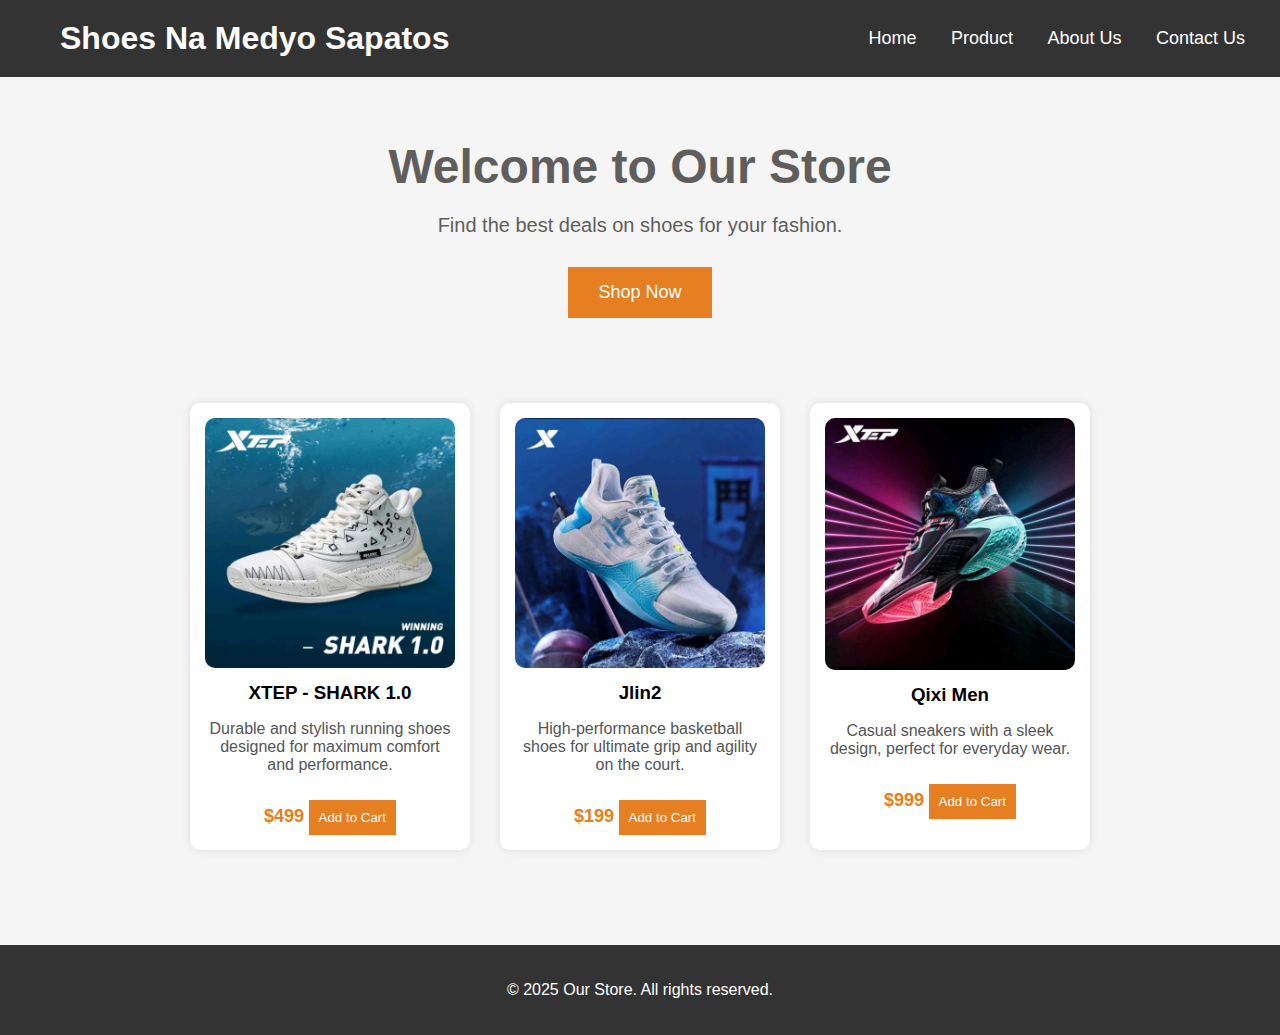
<file: index.html>
<!DOCTYPE html>
<html lang="en">
  <head>
    <meta charset="UTF-8" />
    <meta name="viewport" content="width=device-width, initial-scale=1.0" />
    <link rel="stylesheet" href="index.css" />
    <title>Document</title>
  </head>
  <body>
    <!-- navigation -->
    <div class="navbar">
      <h1>Shoes Na Medyo Sapatos</h1>
      <div class="link">
        <a href="index.html">home</a>
        <a href="product.html">product</a>
        <a href="about.html">about us</a>
        <a href="contact.html">contact us</a>
      </div>
    </div>

    <!-- Hero Section -->
    <div class="hero">
      <h1>Welcome to Our Store</h1>
      <p>Find the best deals on shoes for your fashion.</p>
      <a href="product.html">
        <button>Shop Now</button>
      </a>
    </div>

    <!-- Main Content -->
    <div class="main-content">
      <div class="product-card">
        <img
          src="img\368516747_1023322438790587_4045297836423042451_n.jpg"
          alt="Product 1"
        />
        <h3>XTEP - SHARK 1.0</h3>
        <p>
          Durable and stylish running shoes designed for maximum comfort and
          performance.
        </p>
        <span class="price">$499</span>
        <button>Add to Cart</button>
      </div>

      <div class="product-card">
        <img
          src="img\370130490_1125782955473238_1221316011492568961_n.jpg"
          alt="Product 2"
        />
        <h3>Jlin2</h3>
        <p>
          High-performance basketball shoes for ultimate grip and agility on the
          court.
        </p>
        <span class="price">$199</span>
        <button>Add to Cart</button>
      </div>

      <div class="product-card">
        <img
          src="img\370235633_1025058368962843_6955235112240678089_n.jpg"
          alt="Product 3"
        />
        <h3>Qixi Men</h3>
        <p>Casual sneakers with a sleek design, perfect for everyday wear.</p>
        <span class="price">$999</span>
        <button>Add to Cart</button>
      </div>
    </div>

    <!-- Footer -->
    <div class="footer">
      <p>&copy; 2025 Our Store. All rights reserved.</p>
    </div>
  </body>
</html>
</file>
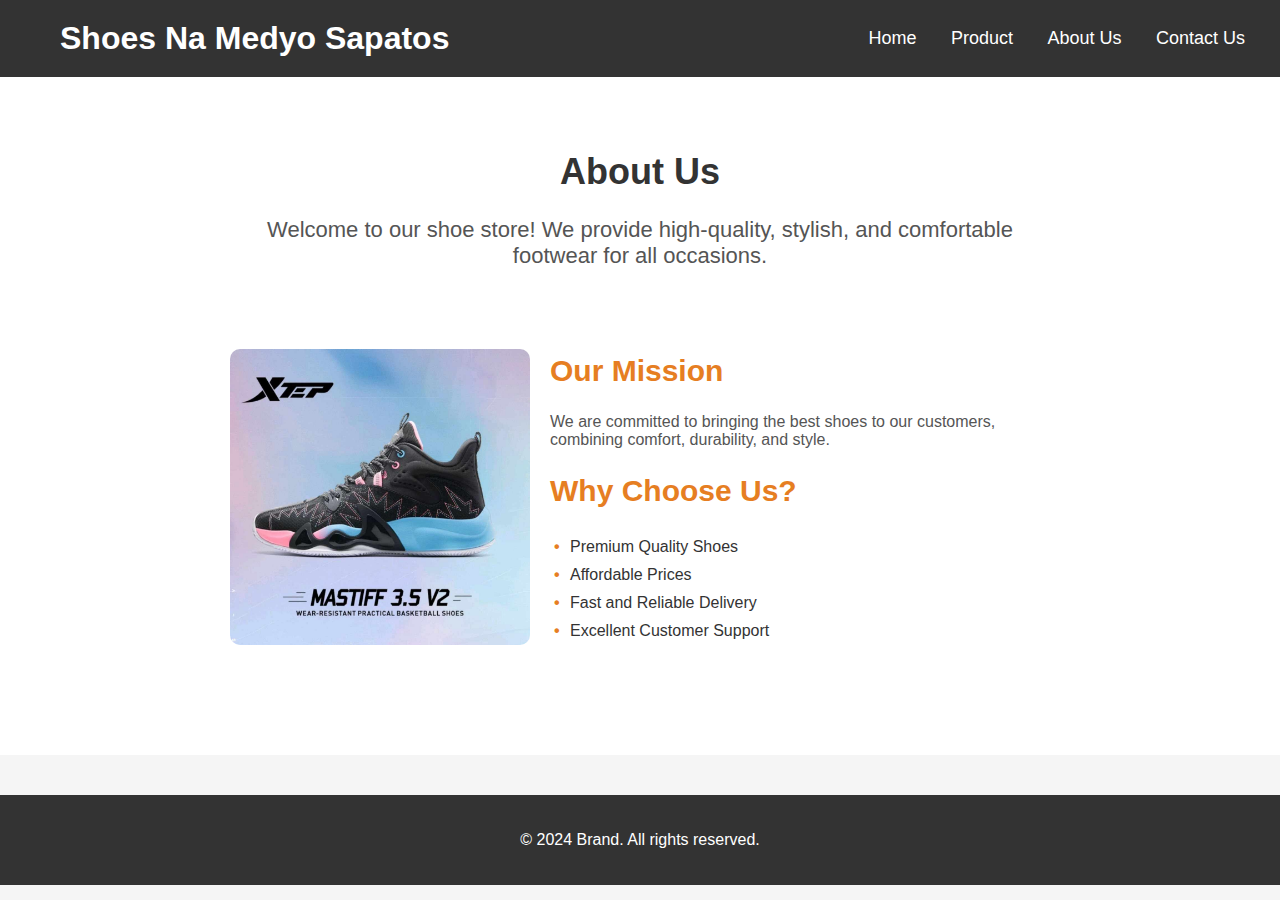
<file: about.html>
<!DOCTYPE html>
<html lang="en">
  <head>
    <meta charset="UTF-8" />
    <meta name="viewport" content="width=device-width, initial-scale=1.0" />
    <title>About Us</title>
    <link rel="stylesheet" href="about.css" />
  </head>
  <body>
    <!-- Navigation -->
    <div class="navbar">
      <h1>Shoes Na Medyo Sapatos</h1>
      <div class="link">
        <a href="index.html">Home</a>
        <a href="product.html">Product</a>
        <a href="about.html">About Us</a>
        <a href="contact.html">Contact Us</a>
      </div>
    </div>

    <!-- About Us Section -->
    <div class="about-section">
      <h1>About Us</h1>
      <p>
        Welcome to our shoe store! We provide high-quality, stylish, and
        comfortable footwear for all occasions.
      </p>
      <div class="about-content">
        <img
          src="img\370282497_1697086977470358_2154928033535628105_n.jpg"
          alt="Shoe Store"
        />
        <div class="about-text">
          <h2>Our Mission</h2>
          <p>
            We are committed to bringing the best shoes to our customers,
            combining comfort, durability, and style.
          </p>
          <h2>Why Choose Us?</h2>
          <ul>
            <li>Premium Quality Shoes</li>
            <li>Affordable Prices</li>
            <li>Fast and Reliable Delivery</li>
            <li>Excellent Customer Support</li>
          </ul>
        </div>
      </div>
    </div>

    <!-- Footer -->
    <div class="footer">
      <p>&copy; 2024 Brand. All rights reserved.</p>
    </div>
  </body>
</html>
</file>
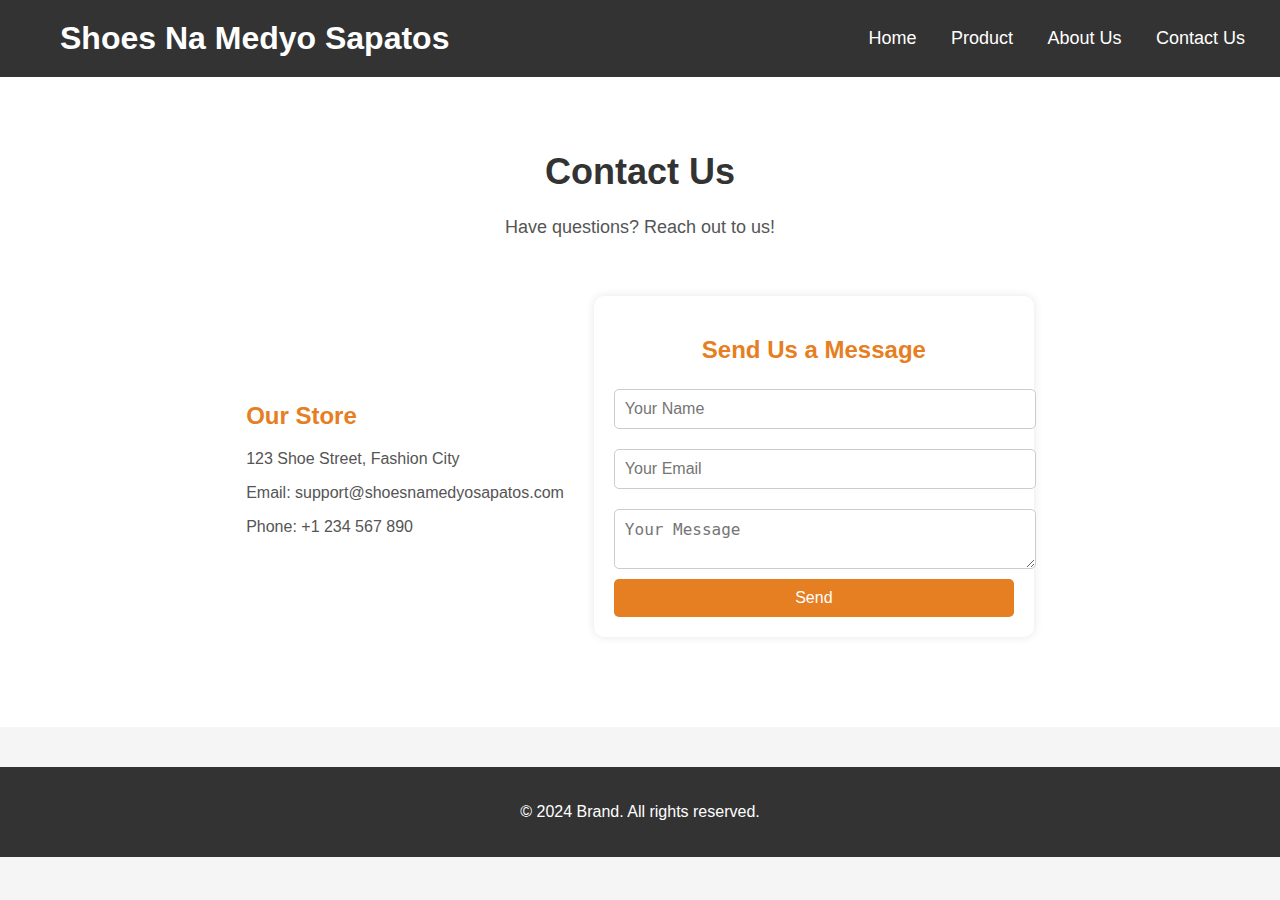
<file: contact.html>
<!DOCTYPE html>
<html lang="en">
  <head>
    <meta charset="UTF-8" />
    <meta name="viewport" content="width=device-width, initial-scale=1.0" />
    <title>Contact Us</title>
    <link rel="stylesheet" href="contact.css" />
  </head>
  <body>
    <!-- Navigation -->
    <div class="navbar">
      <h1>Shoes Na Medyo Sapatos</h1>
      <div class="link">
        <a href="index.html">Home</a>
        <a href="product.html">Product</a>
        <a href="about.html">About Us</a>
        <a href="contact.html">Contact Us</a>
      </div>
    </div>

    <!-- Contact Us Section -->
    <div class="contact-section">
      <h1>Contact Us</h1>
      <p>Have questions? Reach out to us!</p>

      <div class="contact-content">
        <div class="contact-info">
          <h2>Our Store</h2>
          <p>123 Shoe Street, Fashion City</p>
          <p>Email: support@shoesnamedyosapatos.com</p>
          <p>Phone: +1 234 567 890</p>
        </div>

        <form class="contact-form">
          <h2>Send Us a Message</h2>
          <input type="text" placeholder="Your Name" required />
          <input type="email" placeholder="Your Email" required />
          <textarea placeholder="Your Message" required></textarea>
          <button type="submit">Send</button>
        </form>
      </div>
    </div>

    <!-- Footer -->
    <div class="footer">
      <p>&copy; 2024 Brand. All rights reserved.</p>
    </div>
  </body>
</html>
</file>
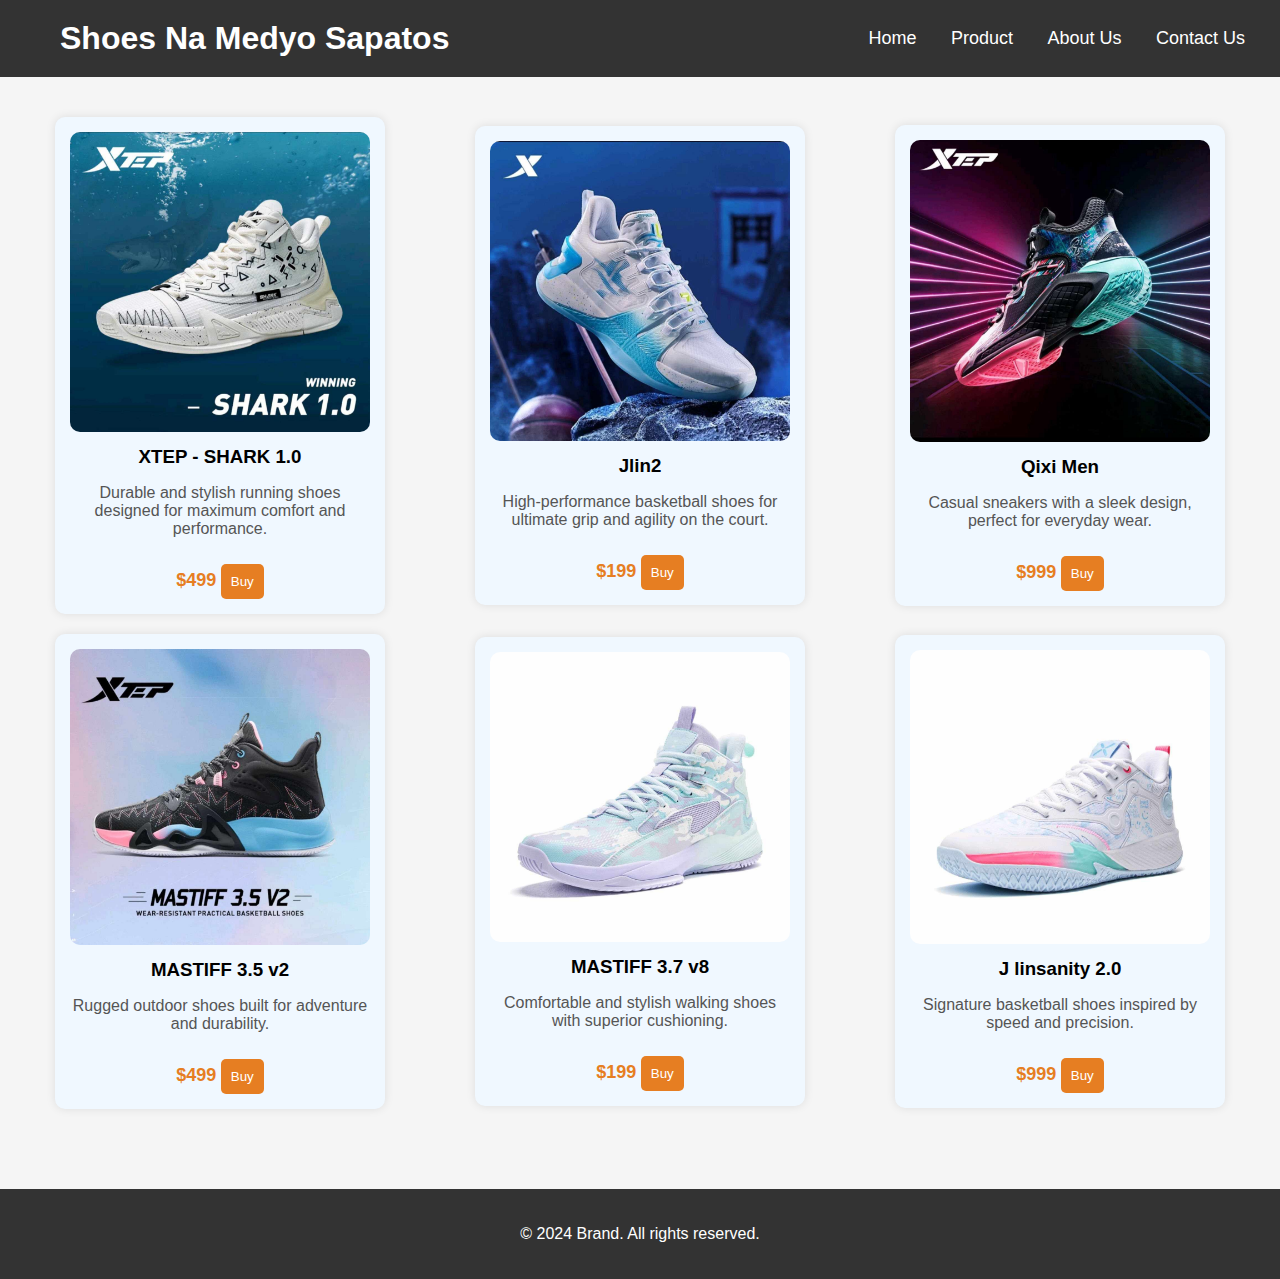
<file: product.html>
<!DOCTYPE html>
<html lang="en">
  <head>
    <meta charset="UTF-8" />
    <meta name="viewport" content="width=device-width, initial-scale=1.0" />
    <title>Products</title>
    <link rel="stylesheet" href="product.css" />
  </head>

  <body>
    <!-- Navigation -->
    <div class="navbar">
      <h1>Shoes Na Medyo Sapatos</h1>
      <div class="link">
        <a href="index.html">home</a>
        <a href="product.html">product</a>
        <a href="about.html">about us</a>
        <a href="contact.html">contact us</a>
      </div>
    </div>

    <!-- Products Section -->
    <div class="main-content">
      <div class="product-card">
        <img
          src="img\368516747_1023322438790587_4045297836423042451_n.jpg"
          alt="Product 1"
        />
        <h3>XTEP - SHARK 1.0</h3>
        <p>
          Durable and stylish running shoes designed for maximum comfort and
          performance.
        </p>
        <span class="price">$499</span>
        <button>Buy</button>
      </div>

      <div class="product-card">
        <img
          src="img\370130490_1125782955473238_1221316011492568961_n.jpg"
          alt="Product 2"
        />
        <h3>Jlin2</h3>
        <p>
          High-performance basketball shoes for ultimate grip and agility on the
          court.
        </p>
        <span class="price">$199</span>
        <button>Buy</button>
      </div>

      <div class="product-card">
        <img
          src="img\370235633_1025058368962843_6955235112240678089_n.jpg"
          alt="Product 3"
        />
        <h3>Qixi Men</h3>
        <p>Casual sneakers with a sleek design, perfect for everyday wear.</p>
        <span class="price">$999</span>
        <button>Buy</button>
      </div>

      <div class="product-card">
        <img
          src="img\370282497_1697086977470358_2154928033535628105_n.jpg"
          alt="Product 4"
        />
        <h3>MASTIFF 3.5 v2</h3>
        <p>Rugged outdoor shoes built for adventure and durability.</p>
        <span class="price">$499</span>
        <button>Buy</button>
      </div>

      <div class="product-card">
        <img
          src="img\394584455_878458410460795_1352058000979172133_n.jpg"
          alt="Product 5"
        />
        <h3>MASTIFF 3.7 v8</h3>
        <p>Comfortable and stylish walking shoes with superior cushioning.</p>
        <span class="price">$199</span>
        <button>Buy</button>
      </div>

      <div class="product-card">
        <img
          src="img\396628917_296659039964190_8234912327114638775_n.jpg"
          alt="Product 6"
        />
        <h3>J linsanity 2.0</h3>
        <p>Signature basketball shoes inspired by speed and precision.</p>
        <span class="price">$999</span>
        <button>Buy</button>
      </div>
    </div>

    <!-- Footer -->
    <div class="footer">
      <p>&copy; 2024 Brand. All rights reserved.</p>
    </div>
  </body>
</html>
</file>
<file: index.css>
body {
  font-family: Arial, sans-serif;
  margin: 0;
  padding: 0;
  box-sizing: border-box;
  background-color: #f5f5f5;
}

/* Navbar Styles */
.navbar {
  display: flex;
  justify-content: space-between;
  align-items: center;
  padding: 20px;
  background-color: #333;
  color: white;
}

.navbar h1 {
  margin: 0;
  margin-left: 40px;
}

.navbar .link a {
  text-transform: capitalize;
  color: white;
  text-decoration: none;
  margin: 0 15px;
  font-size: 18px;
}

.navbar .link a:hover {
  text-decoration: underline;
}

/* Hero Section */
.hero {
  text-align: center;
  color: rgb(96, 93, 93);
  padding: 30px 20px;
}

.hero h1 {
  font-size: 48px;
  margin-bottom: 20px;
}

.hero p {
  font-size: 20px;
  margin-bottom: 30px;
}

.hero button {
  padding: 15px 30px;
  background: #e67e22;
  color: white;
  border: none;
  cursor: pointer;
  font-size: 18px;
}

.hero button:hover {
  background: #d35400;
}

/* Main Content */
.main-content {
  padding: 40px 20px;
  display: flex;
  flex-wrap: wrap;
  justify-content: center;
}

.product-card {
  background: white;
  padding: 15px;
  margin: 15px;
  border-radius: 10px;
  box-shadow: 0 0 10px rgba(0, 0, 0, 0.1);
  text-align: center;
  width: 250px;
}

.product-card img {
  width: 100%;
  border-radius: 10px;
}

.product-card h3 {
  margin: 10px 0;
}

.product-card p {
  color: #555;
}

.product-card .price {
  font-size: 18px;
  font-weight: bold;
  color: #e67e22;
}

.product-card button {
  background: #e67e22;
  color: white;
  padding: 10px;
  border: none;
  cursor: pointer;
  margin-top: 10px;
}

.product-card button:hover {
  background: #d35400;
}

/* Footer */
.footer {
  text-align: center;
  background: #333;
  color: white;
  padding: 20px;
  margin-top: 40px;
}
</file>
<file: about.css>
body {
  font-family: Arial, sans-serif;
  margin: 0;
  padding: 0;
  box-sizing: border-box;
  background-color: #f5f5f5;
}

/* Navbar Styles */
.navbar {
  display: flex;
  justify-content: space-between;
  align-items: center;
  padding: 20px;
  background-color: #333;
  color: white;
}

.navbar h1 {
  margin: 0;
  margin-left: 40px;
}

.navbar .link a {
  color: white;
  text-decoration: none;
  margin: 0 15px;
  font-size: 18px;
}

.navbar .link a:hover {
  text-decoration: underline;
}

/* About Us Section */
.about-section {
  text-align: center;
  padding: 50px 20px;
  background: white;
}

.about-section h1 {
  font-size: 36px;
  color: #333;
}

.about-section p {
  font-size: 22px;
  color: #555;
  max-width: 800px;
  margin: 0 auto 20px;
}

.about-content {
  display: flex;
  align-items: center;
  justify-content: center;
  gap: 20px;
  flex-wrap: wrap;
  padding: 40px 20px;
}

.about-content img {
  width: 25%;
  max-width: 500px;
  border-radius: 10px;
}

.about-text {
  font-size: 20px;
  max-width: 500px;
  text-align: left;
}

.about-text h2 {
  color: #e67e22;
}

.about-text p {
  color: #555;
  font-size: 16px;
}

.about-text ul {
  list-style: none;
  padding-left: 20px;
}

.about-text ul li {
  font-size: 16px;
  color: #333;
  padding: 5px 0;
  position: relative;
}

.about-text ul li::before {
  content: "\2022";
  color: #e67e22;
  font-weight: bold;
  display: inline-block;
  width: 1em;
  margin-left: -1em;
}

/* Footer */
.footer {
  text-align: center;
  background: #333;
  color: white;
  padding: 20px;
  margin-top: 40px;
}
</file>
<file: contact.css>
body {
  font-family: Arial, sans-serif;
  margin: 0;
  padding: 0;
  box-sizing: border-box;
  background-color: #f5f5f5;
}

/* Navbar Styles */
.navbar {
  display: flex;
  justify-content: space-between;
  align-items: center;
  padding: 20px;
  background-color: #333;
  color: white;
}

.navbar h1 {
  margin: 0;
  margin-left: 40px;
}

.navbar .link a {
  color: white;
  text-decoration: none;
  margin: 0 15px;
  font-size: 18px;
}

.navbar .link a:hover {
  text-decoration: underline;
}

/* About Us Section */
.about-section {
  text-align: center;
  padding: 50px 20px;
  background: white;
}

.about-section h1 {
  font-size: 36px;
  color: #333;
}

.about-section p {
  font-size: 18px;
  color: #555;
  max-width: 800px;
  margin: 0 auto 20px;
}

.about-content {
  display: flex;
  align-items: center;
  justify-content: center;
  gap: 20px;
  flex-wrap: wrap;
  padding: 40px 20px;
}

.about-content img {
  width: 100%;
  max-width: 500px;
  border-radius: 10px;
}

.about-text {
  max-width: 500px;
  text-align: left;
}

.about-text h2 {
  color: #e67e22;
}

.about-text p {
  color: #555;
  font-size: 16px;
}

.about-text ul {
  list-style: none;
  padding: 0;
}

.about-text ul li {
  font-size: 16px;
  color: #333;
  padding: 5px 0;
  position: relative;
}

.about-text ul li::before {
  content: "\2022";
  color: #e67e22;
  font-weight: bold;
  display: inline-block;
  width: 1em;
  margin-left: -1em;
}

/* Contact Us Section */
.contact-section {
  text-align: center;
  padding: 50px 20px;
  background: white;
}

.contact-section h1 {
  font-size: 36px;
  color: #333;
}

.contact-section p {
  font-size: 18px;
  color: #555;
}

.contact-content {
  display: flex;
  justify-content: center;
  align-items: center;
  gap: 30px;
  flex-wrap: wrap;
  padding: 40px 20px;
}

.contact-info {
  text-align: left;
  max-width: 400px;
}

.contact-info h2 {
  color: #e67e22;
}

.contact-info p {
  font-size: 16px;
  color: #555;
}

.contact-form {
  display: flex;
  flex-direction: column;
  max-width: 400px;
  width: 100%;
  background: white;
  padding: 20px;
  border-radius: 10px;
  box-shadow: 0 0 10px rgba(0, 0, 0, 0.1);
}

.contact-form h2 {
  margin-bottom: 15px;
  color: #e67e22;
}

.contact-form input,
.contact-form textarea {
  width: 100%;
  padding: 10px;
  margin: 10px 0;
  border: 1px solid #ccc;
  border-radius: 5px;
  font-size: 16px;
}

.contact-form button {
  background: #e67e22;
  color: white;
  padding: 10px;
  border: none;
  cursor: pointer;
  border-radius: 5px;
  font-size: 16px;
}

.contact-form button:hover {
  background: #d35400;
}

/* Footer */
.footer {
  text-align: center;
  background: #333;
  color: white;
  padding: 20px;
  margin-top: 40px;
}
</file>
<file: product.css>
body {
  font-family: Arial, sans-serif;
  margin: 0;
  padding: 0;
  box-sizing: border-box;
  background-color: #f5f5f5;
}

/* Navbar Styles */
.navbar {
  display: flex;
  justify-content: space-between;
  align-items: center;
  padding: 20px;
  background-color: #333;
  color: white;
}

.navbar h1 {
  margin: 0;
  margin-left: 40px;
}

.navbar .link a {
  text-transform: capitalize;
  color: white;
  text-decoration: none;
  margin: 0 15px;
  font-size: 18px;
}

.navbar .link a:hover {
  text-decoration: underline;
}

/* Main Content */
.main-content {
  padding: 40px 20px;
  display: grid;
  grid-template-columns: repeat(3, 1fr);
  gap: 20px;
  justify-content: center;
}

.product-card {
  background: aliceblue;
  padding: 15px;
  border-radius: 10px;
  box-shadow: 0 0 10px rgba(0, 0, 0, 0.1);
  text-align: center;
  width: 100%;
  max-width: 300px;
  margin: auto;
}

.product-card img {
  width: 100%;
  border-radius: 10px;
}

.product-card h3 {
  margin: 10px 0;
}

.product-card p {
  color: #555;
}

.product-card .price {
  font-size: 18px;
  font-weight: bold;
  color: #e67e22;
}

.product-card button {
  background: #e67e22;
  color: white;
  padding: 10px;
  border: none;
  cursor: pointer;
  margin-top: 10px;
  border-radius: 5px;
}

.product-card button:hover {
  background: #d35400;
}

/* Footer */
.footer {
  text-align: center;
  background: #333;
  color: white;
  padding: 20px;
  margin-top: 40px;
}
</file>
